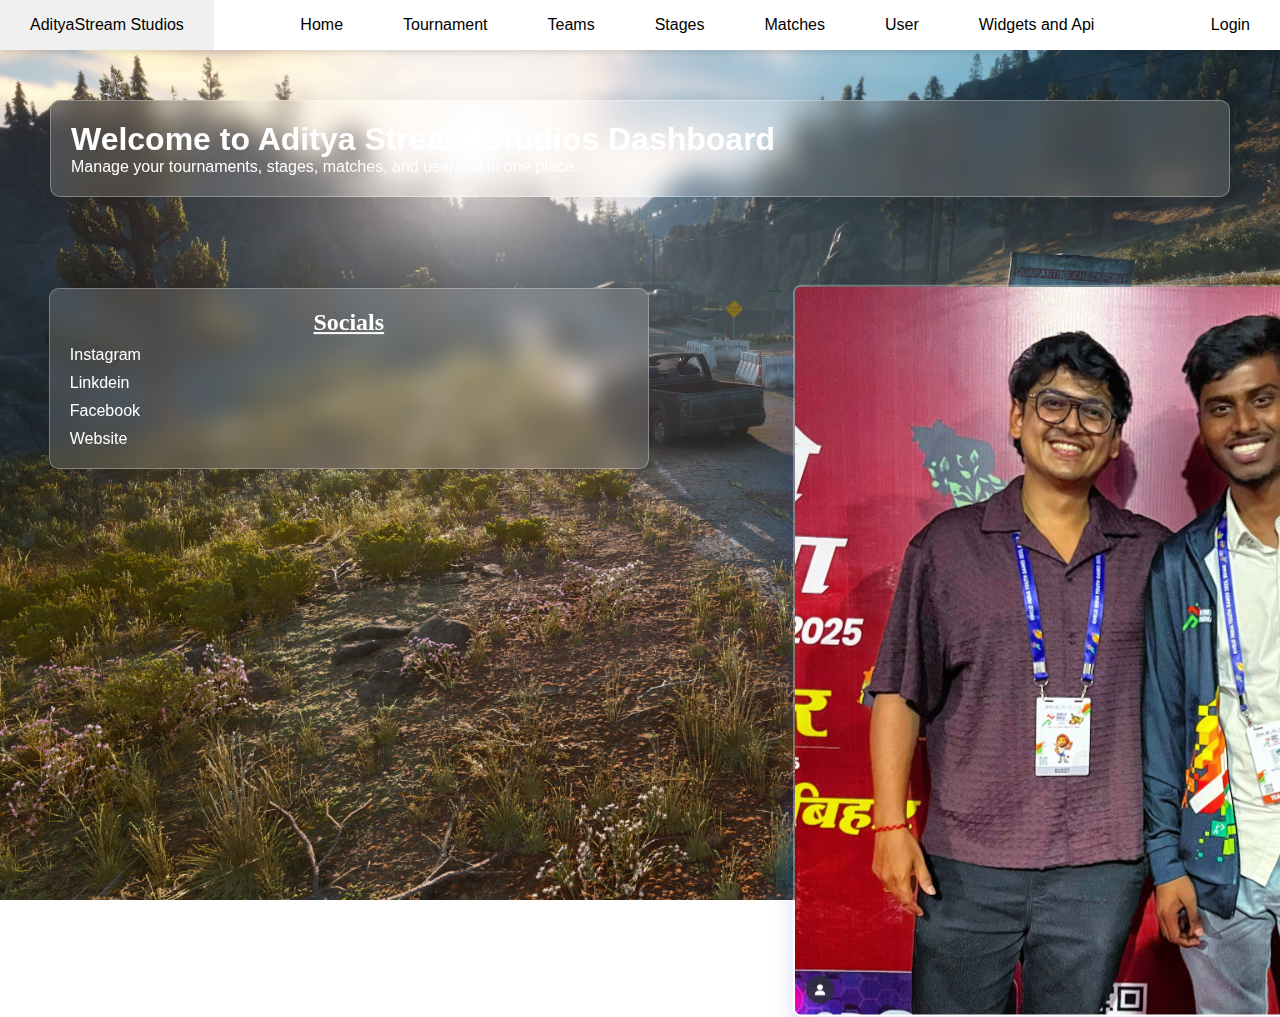
<file: index.html>
<!DOCTYPE html>
<html lang="en">
<head>
    <meta charset="UTF-8">
    <meta name="viewport" content="width=device-width, initial-scale=1.0">
    <title>Dashboard</title>
    <link rel="stylesheet" href="main.css">
</head>
<style>
    *{
        margin: 0;
        padding: 0;
        color: white;
    }

</style>
<body>
    <div class="Navbar">
        <nav>
            <ul>
                <li>
                    <a href="#">AdityaStream Studios</a>
                </li>
                <li class="hideOnMobile">
                    <a href="#">Home</a>
                </li>
                <li class="hideOnMobile">
                    <a href="./Components/Assets/Tournament/tournament.html">Tournament</a>
                </li>
                <li class="hideOnMobile">
                    <a href="./Components/Assets/Teams/teams.html">Teams</a>
                </li>
                <li class="hideOnMobile">
                    <a href="./Components/Assets/Stages/stage.html">Stages</a>
                </li>
                <li class="hideOnMobile">
                    <a href="./Components/Assets/Matches/match.html">Matches</a>
                </li>
                <li class="hideOnMobile">
                    <a href="./Components/Assets/Users/user.html">User</a>
                </li>
                <li class="hideOnMobile">
                    <a href="./Components/Assets/Widgets and API/widgets.html">Widgets and Api</a>
                </li>
                <li class="hideOnMobile">
                    <a href="./Components/Assets/Login/login.html">Login</a>
                </li>
            </ul>
        </nav>
    </div>
    <div class="dashboard">
        <div class="box1">
            <h1>Welcome to Aditya Stream Studios Dashboard</h1>
            <p>Manage your tournaments, stages, matches, and users all in one place.</p>
        </div>
        <div class="container">
            <div class="wrapper">
                <img src="./Components/Images/img1.png" alt="Img 1">
                <img src="./Components/Images/img2.png" alt="Img 2">
                <img src="./Components/Images/img3.png" alt="Img 3">
            </div>
        </div>
        <div class="socials">
            <h2>Socials</h2>
            <ul>
                <li><a target="_blank" href="https://www.instagram.com/aditya_blade_1/">Instagram</a></li>
                <li><a target="_blank" href="https://www.linkedin.com/in/aditya-kumar-74b9392b2/">Linkdein</a></li>
                <li><a target="_blank" href="#">Facebook</a></li>
                <li><a target="_blank" href="#">Website</a></li>
            </ul>
        </div>
    </div>
</body>
</html>
</file>
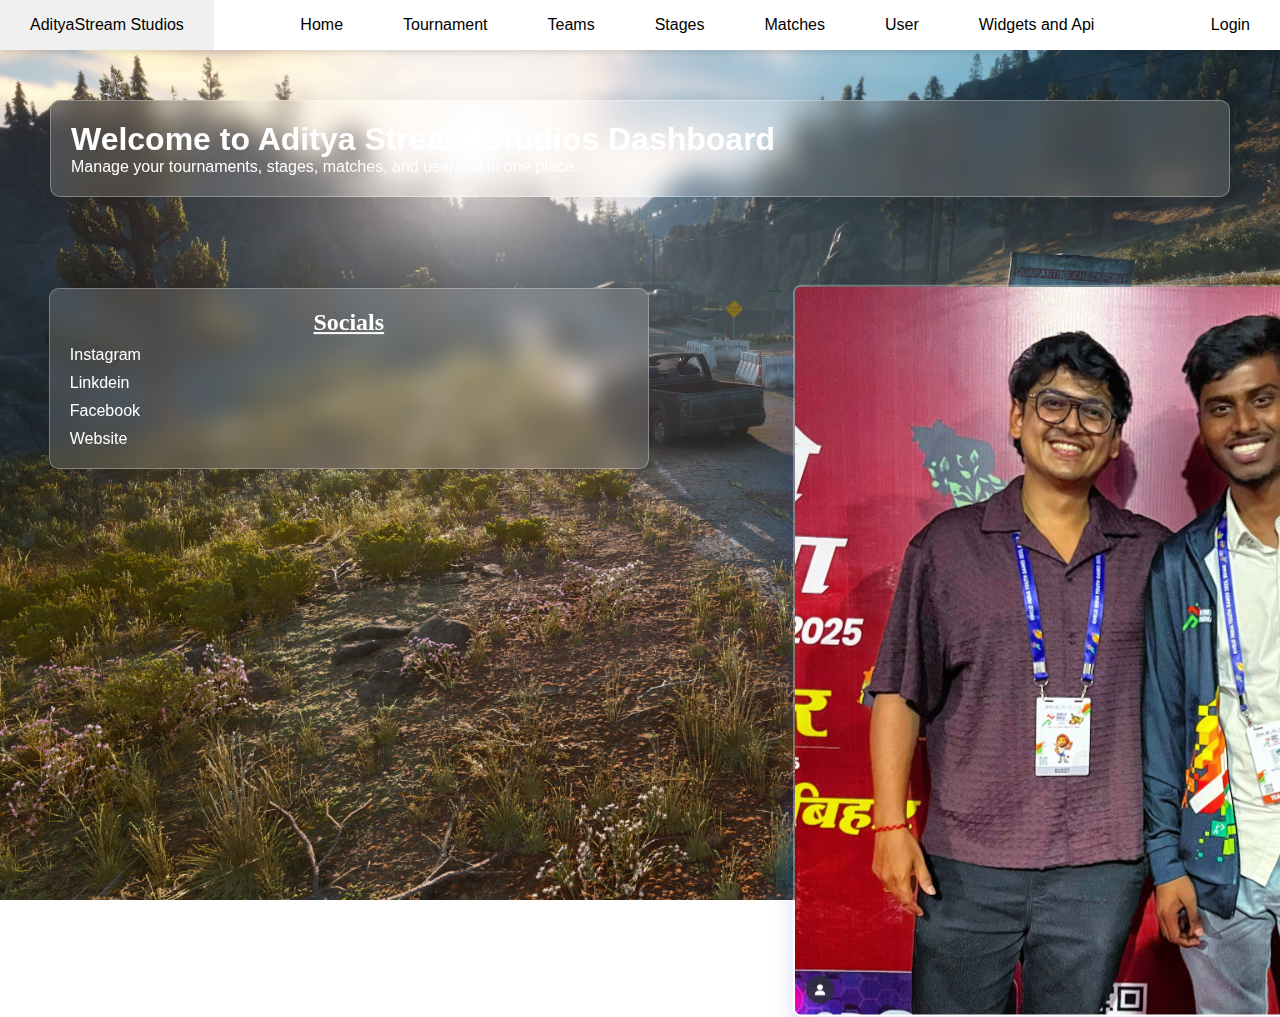
<file: home.html>
<!DOCTYPE html>
<html lang="en">
<head>
    <meta charset="UTF-8">
    <meta name="viewport" content="width=device-width, initial-scale=1.0">
    <title>Dashboard</title>
    <link rel="stylesheet" href="main.css">
</head>
<style>
    *{
        margin: 0;
        padding: 0;
        color: white;
    }

</style>
<body>
    <div class="Navbar">
        <nav>
            <ul>
                <li>
                    <a href="#">AdityaStream Studios</a>
                </li>
                <li class="hideOnMobile">
                    <a href="#">Home</a>
                </li>
                <li class="hideOnMobile">
                    <a href="./Components/Assets/Tournament/tournament.html">Tournament</a>
                </li>
                <li class="hideOnMobile">
                    <a href="./Components/Assets/Teams/teams.html">Teams</a>
                </li>
                <li class="hideOnMobile">
                    <a href="./Components/Assets/Stages/stage.html">Stages</a>
                </li>
                <li class="hideOnMobile">
                    <a href="./Components/Assets/Matches/match.html">Matches</a>
                </li>
                <li class="hideOnMobile">
                    <a href="./Components/Assets/Users/user.html">User</a>
                </li>
                <li class="hideOnMobile">
                    <a href="./Components/Assets/Widgets and API/widgets.html">Widgets and Api</a>
                </li>
                <li class="hideOnMobile">
                    <a href="./Components/Assets/Login/login.html">Login</a>
                </li>
            </ul>
        </nav>
    </div>
    <div class="dashboard">
        <div class="box1">
            <h1>Welcome to Aditya Stream Studios Dashboard</h1>
            <p>Manage your tournaments, stages, matches, and users all in one place.</p>
        </div>
        <div class="container">
            <div class="wrapper">
                <img src="./Components/Images/img1.png" alt="Img 1">
                <img src="./Components/Images/img2.png" alt="Img 2">
                <img src="./Components/Images/img3.png" alt="Img 3">
            </div>
        </div>
        <div class="socials">
            <h2>Socials</h2>
            <ul>
                <li><a target="_blank" href="https://www.instagram.com/aditya_blade_1/">Instagram</a></li>
                <li><a target="_blank" href="https://www.linkedin.com/in/aditya-kumar-74b9392b2/">Linkdein</a></li>
                <li><a target="_blank" href="#">Facebook</a></li>
                <li><a target="_blank" href="#">Website</a></li>
            </ul>
        </div>
    </div>
</body>
</html>
</file>
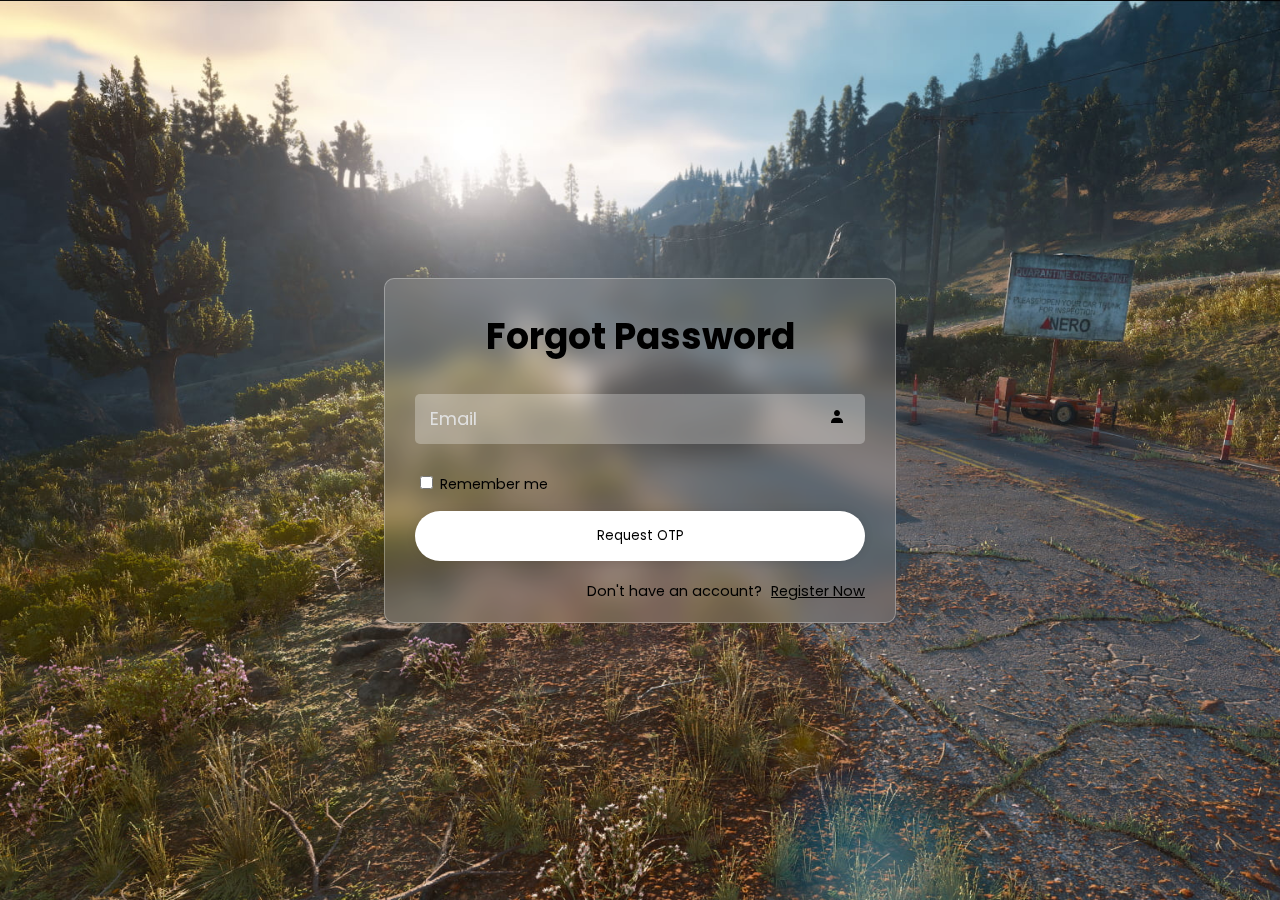
<file: Components/Assets/Login/forgot.html>
<!DOCTYPE html>
<html lang="en">

<head>
    <meta charset="UTF-8">
    <meta http-equiv="X-UA-Compatible" content="IE=edge">
    <meta name="viewport" content="width=device-width, initial-scale=1.0">
    <title>Forgot password</title>
    <link rel="stylesheet" href="forgot.css">
    <link href='https://unpkg.com/boxicons@2.1.4/css/boxicons.min.css' rel='stylesheet'>
    <style>
        .error {
            color: red;
            font-size: 14px;
            margin: 5px 0;
            display: none;
        }
    </style>
</head>

<body>

    <div class="wrapper">
        <form id="forgotForm">
            <h1>Forgot Password</h1>
            <div class="input-box">
                <input type="email" id="email" placeholder="Email">
                <i class="bx bxs-user"></i>
            </div>
            <p id="emailError" class="error">Please enter a valid email</p>

            <div class="remember-forgot">
                <label><input type="checkbox"> Remember me </label>
            </div>

            <button type="submit" class="btn">Request OTP</button>

            <div class="register-link">
                <p>Don't have an account? <a href="register.html">Register Now</a></p>
            </div>
        </form>
    </div>

    <script>
        const form = document.getElementById("forgotForm");
        const email = document.getElementById("email");
        const emailError = document.getElementById("emailError");

        form.addEventListener("submit", function (e) {
            e.preventDefault(); // stop form refresh
            let valid = true;

            // Email validation
            if (email.value.trim() === "" || !email.value.includes("@")) {
                emailError.style.display = "block";
                valid = false;
            } else {
                emailError.style.display = "none";
            }

            // If valid → redirect to otp.html
            if (valid) {
                alert("OTP has been sent to your email!");
                window.location.href = "otp.html";
            }
        });
    </script>
</body>

</html>
</file>
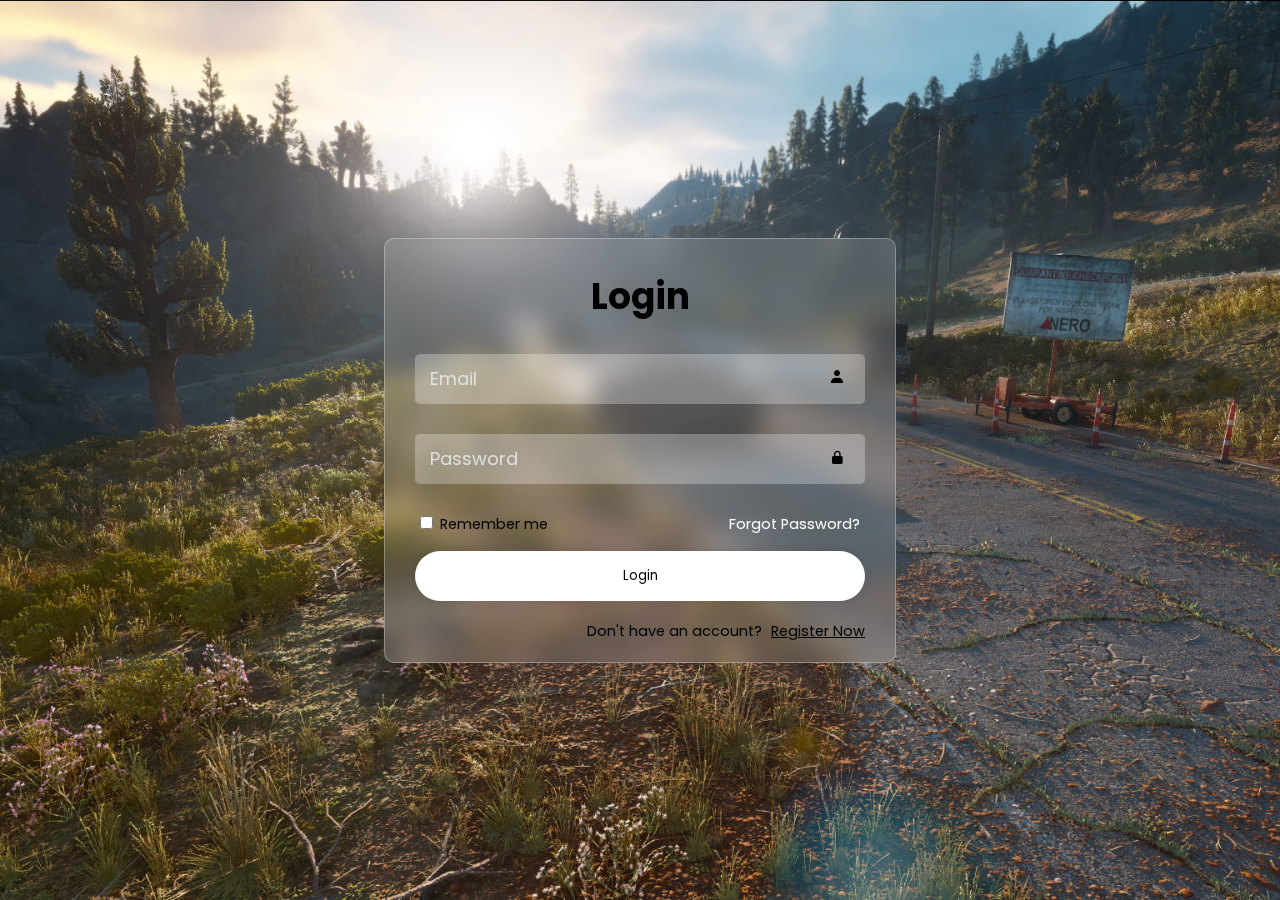
<file: Components/Assets/Login/login.html>
<!DOCTYPE html>
<html lang="en">

<head>
    <meta charset="UTF-8">
    <meta http-equiv="X-UA-Compatible" content="IE=edge">
    <meta name="viewport" content="width=device-width, initial-scale=1.0">
    <title>Login Form</title>
    <link rel="stylesheet" href="login.css">
    <link href='https://unpkg.com/boxicons@2.1.4/css/boxicons.min.css' rel='stylesheet'>
    <style>
        .error {
            color: red;
            font-size: 14px;
            margin-top: 5px;
            display: none;
        }
    </style>
</head>

<body>

    <div class="wrapper">
        <form id="loginForm">
            <h1>Login</h1>
            <div class="input-box">
                <input type="email" id="email" placeholder="Email">
                <i class="bx bxs-user"></i>
            </div>
            <p id="emailError" class="error">Please enter a valid email</p>

            <div class="input-box">
                <input type="password" id="password" placeholder="Password">
                <i class="bx bxs-lock-alt"></i>
            </div>
            <p id="passwordError" class="error">Password cannot be empty</p>

            <div class="remember-forgot">
                <label><input type="checkbox"> Remember me </label>
                <a href="forgot.html">Forgot Password?</a>
            </div>
            <button type="submit" class="btn">Login</button>
            <div class="register-link">
                <p>Don't have an account? <a href="register.html">Register Now</a></p>
            </div>
        </form>
    </div>

    <script>
        const form = document.getElementById("loginForm");
        const email = document.getElementById("email");
        const password = document.getElementById("password");
        const emailError = document.getElementById("emailError");
        const passwordError = document.getElementById("passwordError");

        form.addEventListener("submit", function (e) {
            e.preventDefault(); // stop form submission

            let valid = true;

            // Email validation
            if (email.value.trim() === "" || !email.value.includes("@")) {
                emailError.style.display = "block";
                valid = false;
            } else {
                emailError.style.display = "none";
            }

            // Password validation
            if (password.value.trim() === "") {
                passwordError.style.display = "block";
                valid = false;
            } else {
                passwordError.style.display = "none";
            }

            // If valid → redirect
            if (valid) {
                window.location.href = "../../../home.html";
            }
        });
    </script>
</body>

</html>
</file>
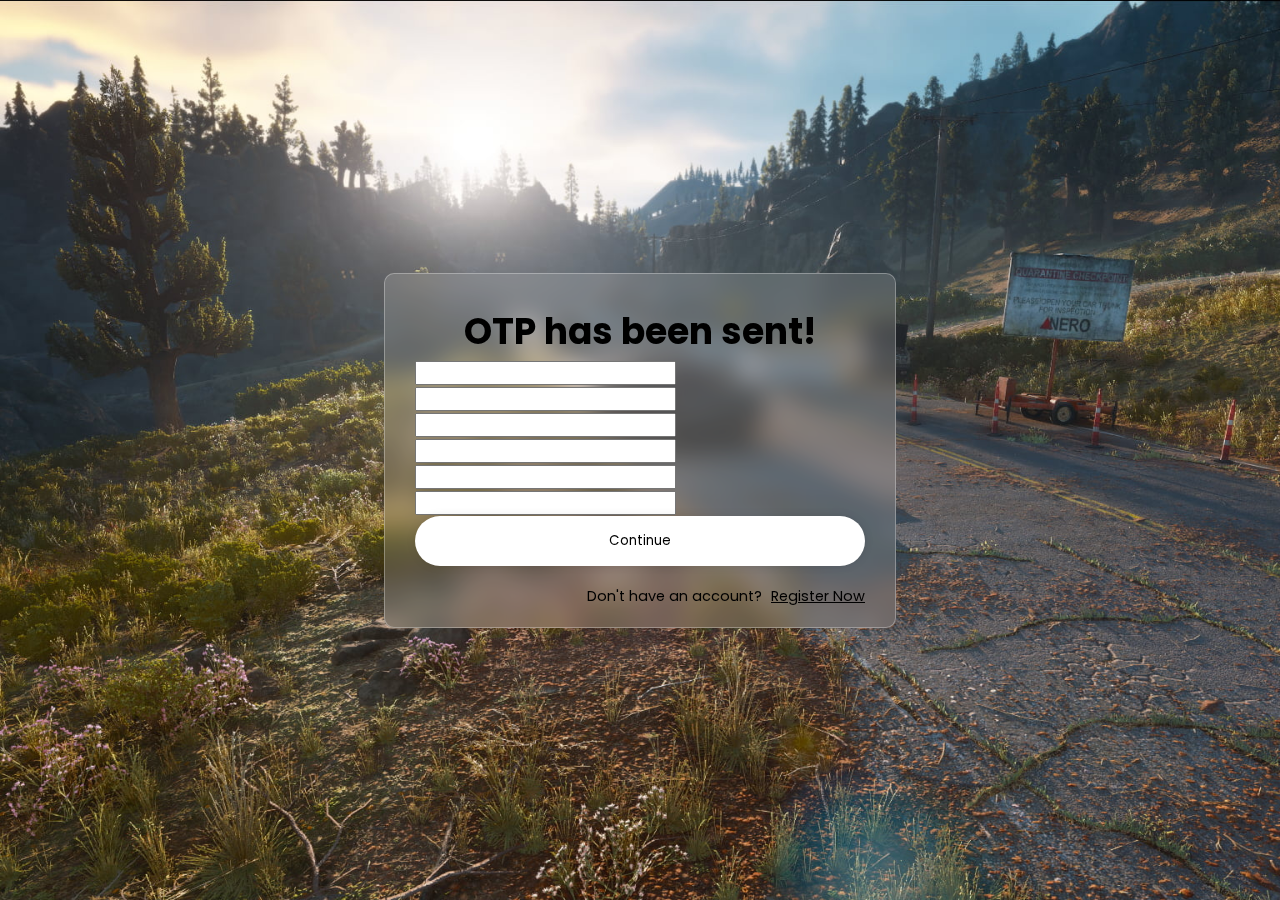
<file: Components/Assets/Login/otp.html>
<!DOCTYPE html>
<html lang="en">

<head>
  <meta charset="UTF-8">
  <meta http-equiv="X-UA-Compatible" content="IE=edge">
  <meta name="viewport" content="width=device-width, initial-scale=1.0">
  <title>Otp</title>
  <link rel="stylesheet" href="login.css">
  <link href='https://unpkg.com/boxicons@2.1.4/css/boxicons.min.css' rel='stylesheet'>
</head>

<body>
  <div class="wrapper">
    <form action="">
      <h1>OTP has been sent!</h1>

      <!-- OTP Boxes -->
      <div class="otp">
        <input type="text" maxlength="1">
        <input type="text" maxlength="1">
        <input type="text" maxlength="1">
        <input type="text" maxlength="1">
        <input type="text" maxlength="1">
        <input type="text" maxlength="1">
      </div>

      <button type="submit" class="btn">Continue</button>
      <div class="register-link">
        <p>Don't have an account? <a href="register.html">Register Now</a></p>
      </div>
    </form>
  </div>

  <script>
    // Auto-focus move to next input
    const inputs = document.querySelectorAll(".otp-boxes input");
    inputs.forEach((input, index) => {
      input.addEventListener("input", () => {
        if (input.value && index < inputs.length - 1) {
          inputs[index + 1].focus();
        }
      });
    });
  </script>
</body>

</html>
</file>
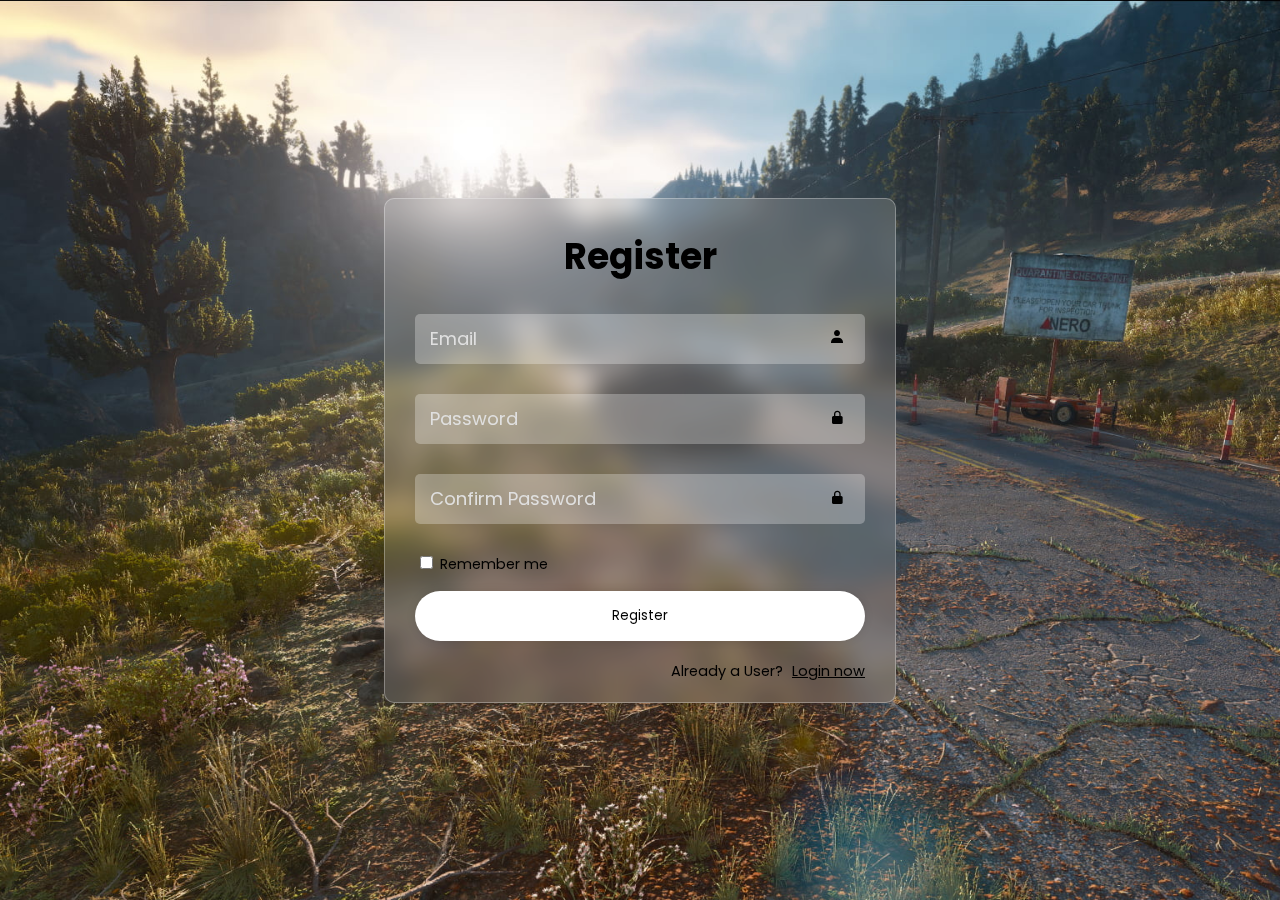
<file: Components/Assets/Login/register.html>
<!DOCTYPE html>
<html lang="en">

<head>
    <meta charset="UTF-8">
    <meta http-equiv="X-UA-Compatible" content="IE=edge">
    <meta name="viewport" content="width=device-width, initial-scale=1.0">
    <title>Register Form | Codehal</title>
    <link rel="stylesheet" href="register.css">
    <link href='https://unpkg.com/boxicons@2.1.4/css/boxicons.min.css' rel='stylesheet'>
    <style>
        .error {
            color: red;
            font-size: 14px;
            margin: 5px 0;
            display: none;
        }
    </style>
</head>

<body>

    <div class="wrapper">
        <form id="registerForm">
            <h1>Register</h1>

            <div class="input-box">
                <input type="email" id="email" placeholder="Email">
                <i class="bx bxs-user"></i>
            </div>
            <p id="emailError" class="error">Please enter a valid email</p>

            <div class="input-box">
                <input type="password" id="password" placeholder="Password">
                <i class="bx bxs-lock-alt"></i>
            </div>
            <p id="passwordError" class="error">Password must be at least 6 characters</p>

            <div class="input-box">
                <input type="password" id="confirmPassword" placeholder="Confirm Password">
                <i class="bx bxs-lock-alt"></i>
            </div>
            <p id="confirmPasswordError" class="error">Passwords do not match</p>

            <div class="remember-forgot">
                <label><input type="checkbox"> Remember me </label>
            </div>

            <button type="submit" class="btn">Register</button>

            <div class="login-link">
                <p>Already a User? <a href="login.html">Login now</a></p>
            </div>
        </form>
    </div>

    <script>
        const form = document.getElementById("registerForm");
        const email = document.getElementById("email");
        const password = document.getElementById("password");
        const confirmPassword = document.getElementById("confirmPassword");

        const emailError = document.getElementById("emailError");
        const passwordError = document.getElementById("passwordError");
        const confirmPasswordError = document.getElementById("confirmPasswordError");

        form.addEventListener("submit", function (e) {
            e.preventDefault(); // stop form refresh
            let valid = true;

            // Email check
            if (email.value.trim() === "" || !email.value.includes("@")) {
                emailError.style.display = "block";
                valid = false;
            } else {
                emailError.style.display = "none";
            }

            // Password check
            if (password.value.trim().length < 6) {
                passwordError.style.display = "block";
                valid = false;
            } else {
                passwordError.style.display = "none";
            }

            // Confirm password check
            if (confirmPassword.value.trim() !== password.value.trim()) {
                confirmPasswordError.style.display = "block";
                valid = false;
            } else {
                confirmPasswordError.style.display = "none";
            }

            // If everything is valid → redirect to login page
            if (valid) {
                alert("Registration successful! Redirecting to login...");
                window.location.href = "login.html";
            }
        });
    </script>
</body>

</html>
</file>
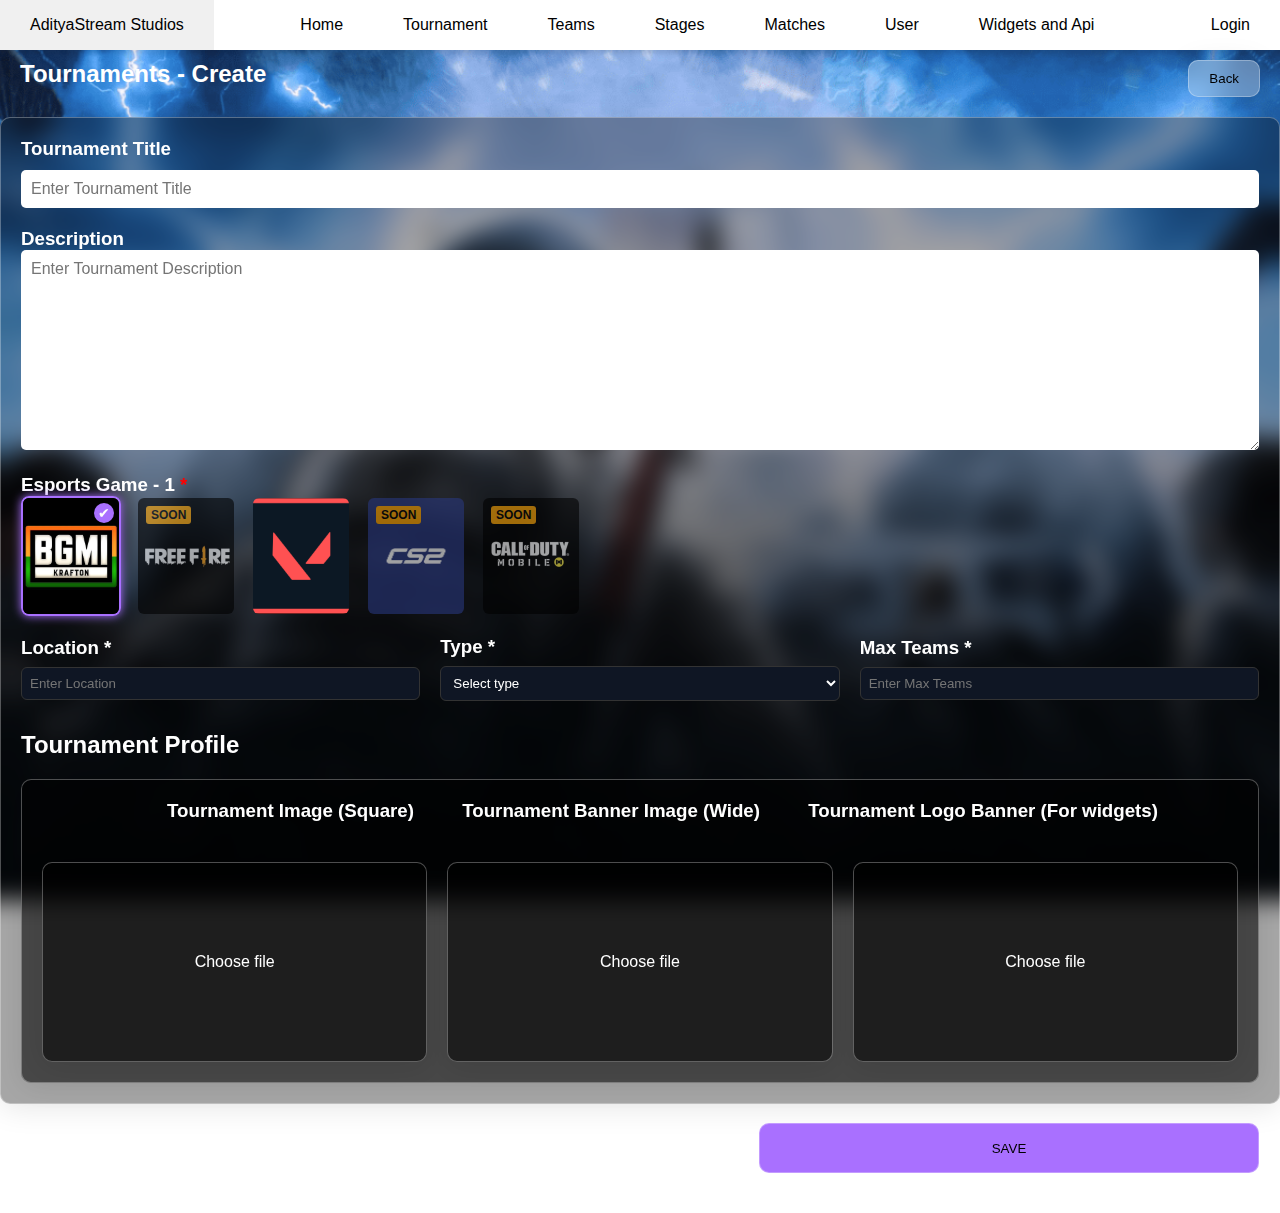
<file: Components/Assets/Tournament/create/create.html>
<!DOCTYPE html>
<html lang="en">
<head>
  <meta charset="UTF-8">
  <meta name="viewport" content="width=device-width, initial-scale=1.0">
  <link rel="stylesheet" href="create.css">
  <title>Create Tournament</title>
  <style>
    
  </style>
</head>
<body>
  <div class="Navbar">
    <nav>
      <ul>
        <li><a href="../../../../home.html">AdityaStream Studios</a></li>
        <li class="hideOnMobile"><a href="../../../../home.html">Home</a></li>
        <li class="hideOnMobile"><a href="../Tournament/tournament.html">Tournament</a></li>
        <li class="hideOnMobile"><a href="../../Teams/teams.html">Teams</a></li>
        <li class="hideOnMobile"><a href="../../Stages/stage.html">Stages</a></li>
        <li class="hideOnMobile"><a href="../../Matches/match.html">Matches</a></li>
        <li class="hideOnMobile"><a href="../../Users/user.html">User</a></li>
        <li class="hideOnMobile"><a href="../../Widgets and API/widgets.html">Widgets and Api</a></li>
        <li class="hideOnMobile"><a href="../../Login/login.html">Login</a></li>
      </ul>
    </nav>
  </div>

  <div class="container">
    <div class="head">
      <h2>Tournaments - Create</h2>
      <button type="back" class="btn" onclick="tournament()">Back</button>
    </div>
    <div class="create">
      <div class="create-box" id="new-form">
        <form action="">
          <h3 class="title">Tournament Title</h3>
          <input type="text" name="tournament-title" id="tournament-title" placeholder="Enter Tournament Title" required>

          <h3>Description</h3>
          <textarea name="description" id="description" cols="30" rows="10" placeholder="Enter Tournament Description" required></textarea>

          <h3>Esports Game - 1 <span style="color: red">*</span></h3>
          <div class="game-list">
            <div class="game-card selected">
              <img src="../../../Images/bgmi.png" alt="PUBG Mobile" style="width: 100%; height: 100%; object-fit: contain; background: black;">
              <div class="checkmark">✔</div>
            </div>
            <div class="game-card disabled">
              <img src="../../../Images/freefire.png" alt="Free Fire" style="width: 100%; height: 100%; object-fit: contain; background: black;">
              <div class="soon">SOON</div>
            </div>
            <div class="game-card">
              <img src="../../../Images/valorant.png" alt="Valorant">
            </div>
            <div class="game-card disabled">
              <img src="../../../Images/cs2.jpg" alt="CS2">
              <div class="soon">SOON</div>
            </div>
            <div class="game-card disabled">
              <img src="../../../Images/codm.png" alt="Fortnite" style="width: 100%; height: 100%; object-fit: contain; background: black;">
              <div class="soon">SOON</div>
            </div>
          </div>

          <!-- Location, Type, Max Teams in one row -->
          <div class="s2">
            <div>
              <h3>Location *</h3>
              <input type="text" name="location" id="location" placeholder="Enter Location" required>
            </div>
            <div>
              <h3>Type *</h3>
              <select name="type" required>
                <option value="" disabled selected>Select type</option>
                <option value="LAN">LAN</option>
                <option value="Online">Online</option>
                <option value="Hybrid">Hybrid</option>
              </select>
            </div>
            <div>
              <h3>Max Teams *</h3>
              <input type="number" name="max-teams" id="max-teams" placeholder="Enter Max Teams" required>
            </div>
          </div>

          <div class="s3">
            <h2>Tournament Profile</h2>
            <div class="s3-body">
              <div class="ttopics">
            <h3>Tournament Image (Square)</h3>
            <h3>Tournament Banner Image (Wide)</h3>
            <h3 style="margin-right: 80px;">Tournament Logo Banner (For widgets)</h3>
              </div>
            <div class="tfiles">
              <label class="custom-file-upload" >
            <input type="file" name="tournament-banner" id="tournament-banner" required>Choose file</label>
            <label class="custom-file-upload">
            <input type="file" name="tournament-image" id="tournament-banner" required>Choose file</label>
            <label class="custom-file-upload">
            <input type="file" name="tournament-logo" id="tournament-banner" required>Choose file</label>
            </div>
          </div>
        </div>
        <button type="back" class="save" onclick="save()">SAVE</button>
        </form>
      </div>
    </div>
  </div>

  <script>
    const cards = document.querySelectorAll('.game-card');
    cards.forEach(card => {
      card.addEventListener('click', () => {
        if (card.classList.contains('disabled')) return;

        cards.forEach(c => {
          c.classList.remove('selected');
          const check = c.querySelector('.checkmark');
          if (check) check.remove();
        });

        card.classList.add('selected');
        const check = document.createElement('div');
        check.classList.add('checkmark');
        check.innerHTML = '✔';
        card.appendChild(check);
      });
    });
    function tournament() {
      window.location.href = "../tournament.html";
    }
    function save() {
      window.location.href = "../"
    }
  </script>
</body>
</html>
</file>
<file: main.css>
#root {
  max-width: 1280px;
  margin: 0 auto;
  padding: 2rem;
  text-align: center;
  
}

* {
    margin: 0;
    padding: 0;
    box-sizing: border-box;
    font-family: 'Segoe UI', Tahoma, Geneva, Verdana, sans-serif;
}

html,body {
    background: url(./Components/Images/background.jpg) no-repeat center center fixed;
    background-size: cover;
}


nav {
    background-color: rgb(255, 255, 255);
    box-shadow: 3px 3px 5px rgba(0, 0, 0, 0.1);
}

nav ul {
    width: 100%;
    list-style: none;
    display: flex;
    justify-content: flex-end;
    align-items: center;
}

nav li {
    height: 50px;
}

nav a {
    height: 100%;
    padding: 0 30px;
    text-decoration: none;
    display: flex;
    align-items: center;
    color: black;
}

nav a:hover {
    background-color: #f0f0f0;
}

nav li:first-child {
    margin-right: auto;
}

nav li:nth-child(9) {
    margin-left: auto;
}

.sidebar {
    position: fixed;
    top: 0;
    right: 0;
    height: 100vh;
    width: 250px;
    background-color: rgba(255, 255, 255, 0.15);
    backdrop-filter: blur(12px);
    box-shadow: -10px 0 10px rgba(0, 0, 0, 0.1);
    list-style: none;
    display: flex;
    flex-direction: column;
    align-items: flex-start;
    justify-content: flex-start;

    /* Start hidden off-screen */
    transform: translateX(100%);
    transition: transform 0.3s ease;
    z-index: 1001;
}

.sidebar li {
    width: 100%;
}

.sidebar a {
    width: 100%;
}

/* When sidebar is open */
.sidebar.show {
    transform: translateX(0);
}

/* Hide hamburger button on large screens */
.menu-button{
    display: none;
}

/* Responsive settings */
@media (max-width: 800px) {
  .hideOnMobile {
    display: none;
  }
  .menu-button {
    display: block;
  }
}

@media (max-width: 400px) {
  .sidebar {
    width: 100%;
  }
}

.dashboard {
    margin-top: 50px;
    color: white;
    display: absolute;
    gap: 20px;
    padding-left: 50px;
    padding-right: 50px;
}

.box1 {
    background-color: rgba(255, 255, 255, 0.15);
    backdrop-filter: blur(12px);
    box-shadow: 0 4px 30px rgba(0, 0, 0, 0.1);
    border: 1px solid rgba(255, 255, 255, 0.3);
    border-radius: 10px;
    padding: 20px;
    
}


.container {
    
    width: 85vmin;
    position: absolute;
    transform: translate(20%, 2%);
    top: 30%;
    left: 50%;
    border: 2px solid rgba(255, 255, 255, 0.3);
    overflow: hidden;
    border-radius: 8px;
    box-shadow: 10px 25px 30px rgba(30, 30, 200, 0.3);
}
.wrapper {
    width: 100%;
    display: flex;
    animation: slide 16s infinite;
}
@keyframes slide{
    0%{
        transform: translateX(0);
    }
    30%{
        transform: translateX(0%);
    }
    35%{
        transform: translateX(-100%);
    }
    65%{
        transform: translateX(-100%);
    }
    70%{
        transform: translateX(-200%);
    }
    95%{
        transform: translateX(-200%);
    }
    100%{
        transform: translateX(0%);
    }

}

img{
    width:100%;
}

.socials {
    width: clamp(200px, 80%, 600px);
    position: absolute;
    transform: translate(6%, 10%);
    top: 30%;
    left: 1%;
    border: 2px solid rgba(255, 255, 255, 0.3);
    overflow: hidden;
    border-radius: 8px;
    background-color: rgba(255, 255, 255, 0.15);
    backdrop-filter: blur(12px);
    box-shadow: 0 4px 30px rgba(0, 0, 0, 0.1);
    border: 1px solid rgba(255, 255, 255, 0.3);
    border-radius: 10px;
    padding: 20px;
}

.socials h2 {
    margin-bottom: 10px;
    color: white;
    justify-content: center;
    align-items: center;
    display: flex;
    font-family: Georgia, 'Times New Roman', Times, serif;
    text-decoration: underline;
}

.socials ul {
    list-style-type: none;
    display: flex;
    flex-direction: column;
    gap: 10px;
    
}
.socials a{
    text-decoration: none;
}
</file>
<file: Components/Assets/Login/forgot.css>
@import url("https://fonts.googleapis.com/css2?family=Poppins:wght@300;400;500;600;700;800;900&display=swap");

* {
  margin: 0;
  padding: 0;
  box-sizing: border-box;
  font-family: "Poppins", sans-serif;
}

body {
  display: flex;
  justify-content: center;
  align-items: center;
  min-height: 100vh;
  background: url(../../Images/background.jpg) no-repeat center
    center fixed;
  background-size: cover;
} 

.wrapper{
  background-color: rgba(255, 255, 255, 0.15);
    backdrop-filter: blur(12px);
    box-shadow: 0 px 30px rgba(0, 0, 0, 0.1);
    border: 1px solid rgba(255, 255, 255, 0.3);
    border-radius: 10px;
    padding: 30px;
    width: 40%;
}

.wrapper h1 {
  font-size: 36px;
  text-align: center;
}

.wrapper .input-box{
  position: relative;
  width: 100%;
  height: 50px;
  background-color: rgba(255, 255, 255, 0.15);
  backdrop-filter: blur(12px);
  border: 1px 1px 1px 1px solid rgba(255, 255, 255, 0.3);
  align-items: center;
  border-radius: 5px;
  margin: 30px 0;
}

.input-box input{
  height: 100%;
  width: 100%;
  background: transparent;
  border: none;
  outline: none;
  padding: 0 15px;
  font-size: 18px;
  font-weight: 500;
  color: #fff;
}

.input-box input::placeholder{
  color: #e0e0e0;
  font-weight: 400;
}
.input-box i {
  position: absolute;
  right: 20px;
  top: 15px
}

.wrapper .remember-forgot{
  display: flex;
  justify-content: space-between;
  font-size: 14.5px;
  margin: 12px 5px 15px;
}

.remember-forgot label input{
  accent-color: #fff;
  margin-right: 3px;
}

.remember-forgot a{
  color: #fff;
  text-decoration: none;
}

.remember-forgot a:hover{
  text-decoration: underline;
}

.wrapper .btn {
  width: 100%;
  height: 50px;
  margin-top: 1px;
  margin-bottom: 10px;
  background: #fff;
  border: none;
  outline: none;
  border-radius: 40px;
  box-shadow: 0 0 10px rgba(0, 0, 0, 0.1);
}

.btn:hover {
  background: rgba(255, 255, 255, 0.15);
  cursor: pointer;
}

.register-link{
  text-align: center;
  font-size: 14.5px;
  margin-top: 10px;
  margin-bottom: -10px;
  text-align: right;
}

.register-link p a {
  color: #000000;
  margin-left: 5px;
}
</file>
<file: Components/Assets/Login/login.css>
@import url("https://fonts.googleapis.com/css2?family=Poppins:wght@300;400;500;600;700;800;900&display=swap");

* {
  margin: 0;
  padding: 0;
  box-sizing: border-box;
  font-family: "Poppins", sans-serif;
}

body {
  display: flex;
  justify-content: center;
  align-items: center;
  min-height: 100vh;
  background: url(../../Images/background.jpg) no-repeat center
    center fixed;
  background-size: cover;
} 

.wrapper{
  background-color: rgba(255, 255, 255, 0.15);
    backdrop-filter: blur(12px);
    box-shadow: 0 px 30px rgba(0, 0, 0, 0.1);
    border: 1px solid rgba(255, 255, 255, 0.3);
    border-radius: 10px;
    padding: 30px;
    width: 40%;
}

.wrapper h1 {
  font-size: 36px;
  text-align: center;
}

.wrapper .input-box{
  position: relative;
  width: 100%;
  height: 50px;
  background-color: rgba(255, 255, 255, 0.15);
  backdrop-filter: blur(12px);
  border: 1px 1px 1px 1px solid rgba(255, 255, 255, 0.3);
  align-items: center;
  border-radius: 5px;
  margin: 30px 0;
}

.input-box input{
  height: 100%;
  width: 100%;
  background: transparent;
  border: none;
  outline: none;
  padding: 0 15px;
  font-size: 18px;
  font-weight: 500;
  color: #fff;
}

.input-box input::placeholder{
  color: #e0e0e0;
  font-weight: 400;
}
.input-box i {
  position: absolute;
  right: 20px;
  top: 15px
}

.wrapper .remember-forgot{
  display: flex;
  justify-content: space-between;
  font-size: 14.5px;
  margin: 12px 5px 15px;
}

.remember-forgot label input{
  accent-color: #fff;
  margin-right: 3px;
}

.remember-forgot a{
  color: #fff;
  text-decoration: none;
}

.remember-forgot a:hover{
  text-decoration: underline;
}

.wrapper .btn {
  width: 100%;
  height: 50px;
  margin-top: 1px;
  margin-bottom: 10px;
  background: #fff;
  border: none;
  outline: none;
  border-radius: 40px;
  box-shadow: 0 0 10px rgba(0, 0, 0, 0.1);
}

.btn:hover {
  background: rgba(255, 255, 255, 0.15);
  cursor: pointer;
}

.register-link{
  text-align: center;
  font-size: 14.5px;
  margin-top: 10px;
  margin-bottom: -10px;
  text-align: right;
}

.register-link p a {
  color: #000000;
  margin-left: 5px;
}
</file>
<file: Components/Assets/Login/register.css>
@import url("https://fonts.googleapis.com/css2?family=Poppins:wght@300;400;500;600;700;800;900&display=swap");

* {
  margin: 0;
  padding: 0;
  box-sizing: border-box;
  font-family: "Poppins", sans-serif;
}

body {
  display: flex;
  justify-content: center;
  align-items: center;
  min-height: 100vh;
  background: url(../../Images/background.jpg) no-repeat center
    center fixed;
  background-size: cover;
} 

.wrapper{
  background-color: rgba(255, 255, 255, 0.15);
    backdrop-filter: blur(12px);
    box-shadow: 0 px 30px rgba(0, 0, 0, 0.1);
    border: 1px solid rgba(255, 255, 255, 0.3);
    border-radius: 10px;
    padding: 30px;
    width: 40%;
}

.wrapper h1 {
  font-size: 36px;
  text-align: center;
}

.wrapper .input-box{
  position: relative;
  width: 100%;
  height: 50px;
  background-color: rgba(255, 255, 255, 0.15);
  backdrop-filter: blur(12px);
  border: 1px 1px 1px 1px solid rgba(255, 255, 255, 0.3);
  align-items: center;
  border-radius: 5px;
  margin: 30px 0;
}

.input-box input{
  height: 100%;
  width: 100%;
  background: transparent;
  border: none;
  outline: none;
  padding: 0 15px;
  font-size: 18px;
  font-weight: 500;
  color: #fff;
}

.input-box input::placeholder{
  color: #e0e0e0;
  font-weight: 400;
}
.input-box i {
  position: absolute;
  right: 20px;
  top: 15px
}

.wrapper .remember-forgot{
  display: flex;
  justify-content: space-between;
  font-size: 14.5px;
  margin: 12px 5px 15px;
}

.remember-forgot label input{
  accent-color: #fff;
  margin-right: 3px;
}


.wrapper .btn {
  width: 100%;
  height: 50px;
  margin-top: 1px;
  margin-bottom: 10px;
  background: #fff;
  border: none;
  outline: none;
  border-radius: 40px;
  box-shadow: 0 0 10px rgba(0, 0, 0, 0.1);
}

.btn:hover {
  background: rgba(255, 255, 255, 0.15);
  cursor: pointer;
}

.wrapper .login-link {
  text-align: center;
  font-size: 14.5px;
  margin-top: 10px;
  margin-bottom: -10px;
  text-align: right;
}

.login-link p a {
  color: #000000;
  margin-left: 5px;
}
</file>
<file: Components/Assets/Tournament/create/create.css>
#root {
  max-width: 1280px;
  margin: 0 auto;
  padding: 2rem;
  text-align: center;
}

:root{
  --bg-color: rgba(0, 0, 0, 0.35);
  --backdrop-filter: blur(12px);
  --box-shadow: 0 4px 30px rgba(0, 0, 0, 0.1);
  --border: 1px solid rgba(255, 255, 255, 0.3);
}

* {
    margin: 0;
    padding: 0;
    box-sizing: border-box;
    font-family: 'Segoe UI', Tahoma, Geneva, Verdana, sans-serif;
}

html,body {
    background: url(../../../Images/tback.png) no-repeat center center fixed;
    background-size: cover;
}


nav {
    background-color: rgb(255, 255, 255);
    box-shadow: 3px 3px 5px rgba(0, 0, 0, 0.1);
}

nav ul {
    width: 100%;
    list-style: none;
    display: flex;
    justify-content: flex-end;
    align-items: center;
}

nav li {
    height: 50px;
}

nav a {
    height: 100%;
    padding: 0 30px;
    text-decoration: none;
    display: flex;
    align-items: center;
    color: black;
}

nav a:hover {
    background-color: #f0f0f0;
}

nav li:first-child {
    margin-right: auto;
}

nav li:nth-child(9) {
    margin-left: auto;
}

.sidebar {
    position: fixed;
    top: 0;
    right: 0;
    height: 100vh;
    width: 250px;
    background-color: rgba(255, 255, 255, 0.15);
    backdrop-filter: blur(12px);
    box-shadow: -10px 0 10px rgba(0, 0, 0, 0.1);
    list-style: none;
    display: flex;
    flex-direction: column;
    align-items: flex-start;
    justify-content: flex-start;

    /* Start hidden off-screen */
    transform: translateX(100%);
    transition: transform 0.3s ease;
    z-index: 1001;
}

.sidebar li {
    width: 100%;
}

.sidebar a {
    width: 100%;
}

/* When sidebar is open */
.sidebar.show {
    transform: translateX(0);
}

/* Hide hamburger button on large screens */
.menu-button{
    display: none;
}

/* Responsive settings */
@media (max-width: 800px) {
  .hideOnMobile {
    display: none;
  }
  .menu-button {
    display: block;
  }
}

@media (max-width: 400px) {
  .sidebar {
    width: 100%;
  }
}

.head{
    display: flex;
}

.head h2{
    margin-right: auto;
    margin-left: 20px;
    margin-top: 10px;
    color: #ffffff;
}
.head .btn{
    margin-left: auto;
    margin-right: 20px;
    margin-top: 10px;
}
.btn {
    background-color: rgba(255, 255, 255, 0.3);
    backdrop-filter: blur(12px);
    box-shadow: 0 4px 30px rgba(0, 0, 0, 0.1);
    border: 1px solid rgba(255, 255, 255, 0.3);
    border-radius: 10px;
    padding: 10px 20px;
}

/* Main box */

.create {
    background-color: rgba(0, 0, 0, 0.35);
    backdrop-filter: blur(12px);
    box-shadow: 0 4px 30px rgba(0, 0, 0, 0.1);
    border: 1px solid rgba(255, 255, 255, 0.3);
    border-radius: 10px;
    padding: 20px;
    margin-top: 20px;
    color: #ffffff;
    text-align: left;
    height: 100%;
}

.title {
    text-align: left;
    margin-bottom: 10px;
}

#tournament-title, #description, #rules, #prizes, #start-date, #end-date {
    width: 100%;
    padding: 10px;
    margin-bottom: 20px;
    border: none;
    border-radius: 5px;
    font-size: 16px;
}

.game-list {
      display: flex;
      gap: 15px;
    }

    .game-card {
      position: relative;
      width: 100px;
      height: 120px;
      border-radius: 8px;
      overflow: hidden;
      cursor: pointer;
      border: 2px solid transparent;
      transition: 0.3s;
    }

    .game-card img {
      width: 100%;
      height: 100%;
      object-fit: cover;
    }

    .soon {
      position: absolute;
      top: 8px;
      left: 8px;
      background: orange;
      color: black;
      font-size: 12px;
      font-weight: bold;
      padding: 2px 5px;
      border-radius: 3px;
    }

    .selected {
      border: 2px solid #a970ff;
      box-shadow: 0 0 10px #a970ff;
    }

    .checkmark {
      position: absolute;
      top: 5px;
      right: 5px;
      background: #a970ff;
      color: white;
      font-size: 14px;
      border-radius: 50%;
      width: 20px;
      height: 20px;
      display: flex;
      justify-content: center;
      align-items: center;
    }

    .disabled:hover {
      cursor: not-allowed;
    }

/* S2 */

/* Disable "SOON" cards */
    .disabled {
      opacity: 0.6;
      cursor: not-allowed;
      pointer-events: none; /* fully blocks clicks */
    }

    /* Side-by-side layout for Location, Type, Max Teams */
    .s2 {
      display: grid;
      grid-template-columns: repeat(3, 1fr);
      gap: 20px;
      align-items: center;
      margin-top: 20px;
    }

    .s2 h3 {
      grid-column: span 1;
      margin-bottom: 8px;
    }

    .s2 input,
    .s2 select {
      width: 100%;
      padding: 8px;
      border-radius: 6px;
      border: 1px solid #333;
      background: #0f1624;
      color: white;
    }

    .s2 input:focus,
    .s2 select:focus {
      outline: none;
      border-color: #a970ff;
      box-shadow: 0 0 5px #a970ff;
    }

/* S3 */
.s3 {
    margin-top: 30px;
}
.s3-body {
    background-color: rgba(0, 0, 0, 0.35);
    backdrop-filter: blur(12px);
    box-shadow: 0 4px 30px rgba(0, 0, 0, 0.1);
    border: 1px solid rgba(255, 255, 255, 0.3);
    border-radius: 10px;
    padding: 20px;
    margin-top: 20px;
    color: #ffffff;
    text-align: left;
    height: 100%;
}

.s3 h2 {
    margin-bottom: 10px;
}

.ttopics{
  display: flex;
  justify-content: space-between;
}
.ttopics:nth-child(1){
  margin-left: 125px;
}

.tfiles {
  display: flex;                  /* put them in a row */
  justify-content: space-between;        /* center them horizontally */
  align-items: center;            /* align vertically */
  gap: 20px;                      /* space between file inputs */
  margin-top: 20px;
  
}

.custom-file-upload {
  display: flex;
  justify-content: center;        /* center text inside */
  align-items: center;            /* vertical center */
  background-color: rgba(0, 0, 0, 0.35);
  backdrop-filter: blur(12px);
  box-shadow: 0 4px 30px rgba(0, 0, 0, 0.1);
  border: 1px solid rgba(255, 255, 255, 0.3);
  border-radius: 10px;
  padding: 20px;
  margin-top: 20px;
  color: #ffffff;
  cursor: pointer;
  width: 500px;
  height: 200px;
}


/* hide ugly default file input */
.custom-file-upload input[type="file"] {
  display: none;
}

.save{
  background-color: #a970ff;
  backdrop-filter: blur(5px);
  width: 500px;
  height: 50px;
  border: var(--border);
  border-radius: 10px;
  margin: 40px 0px;
  float: right;
}
</file>
